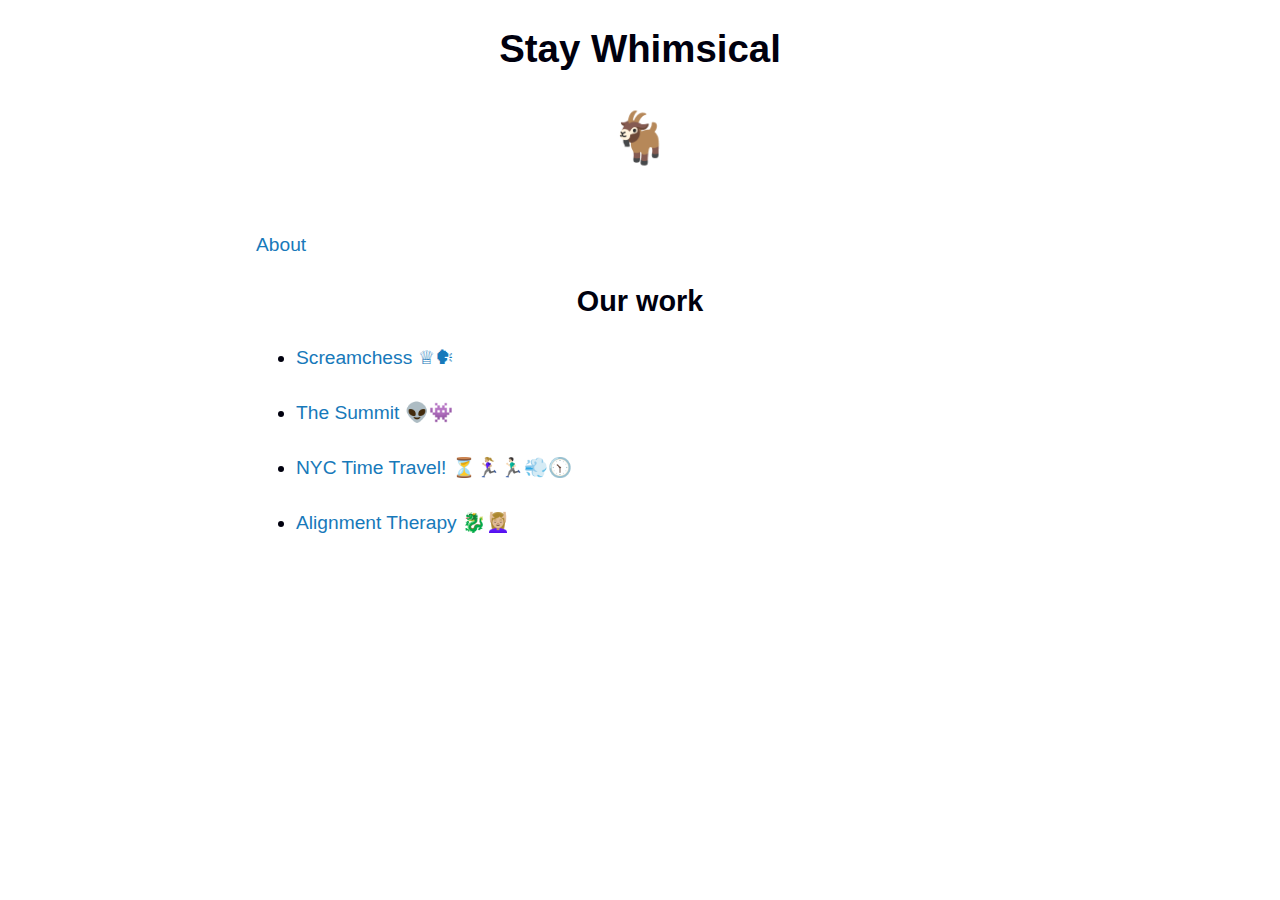
<file: index.html>
<!DOCTYPE html>
<html lang="en" prefix="og: http://ogp.me/ns#">
  <head>

    <!-- Global site tag (gtag.js) - Google Analytics -->
    <!-- <script async src="https://www.googletagmanager.com/gtag/js?id=UA-111495904-1"></script>
    <script>window.dataLayer=window.dataLayer||[];function gtag(){dataLayer.push(arguments);}gtag('js', new Date());gtag('config', 'UA-111495904-1');</script>
     -->
    <meta charset="utf-8">

    
    <title>Stay Whimsical!</title>
    <meta name="author" content="Stay Whimsical">
    <meta name="keywords" content="">
    
    <meta name="description" content="YOU ARE NOT WHIMSICAL ENOUGH. WHIMSY">
    <meta property="og:description" content="YOU ARE NOT WHIMSICAL ENOUGH. WHIMSY">

    <meta property="og:title" content="Stay Whimsical!">
    <meta property="og:image" content="https://morepablo.com/pabloface.png">
    
    <meta property="og:url" content="https://stay-whimsical.com">
    <link rel="canonical" href="https://stay-whimsical.com">
    
    <meta property="og:type" content="website">
    <link ref="alternate" type="application/rss+xml" href="/feeds/all.atom.xml" title="RSS Feed">


    <meta name="viewport" content="width=device-width, initial-scale=1.0">
    <meta name="twitter:card" content="summary">

    <!--
    <meta name="twitter:creator" content="@SrPablo">

    <link rel="icon"      href="/favicon.ico?v=2">
    -->
    <link rel="stylesheet" type="text/css" href="/css/stay-whimsical.css">
  </head>
  <body>
    <div class="content">
      
    <div id="header">
      <h1>Stay Whimsical</h1>
      <p style="font-size: 50px; text-align: center">🐐</p>
    </div>
    <div id="works">
      <p><a href="/about.html">About</a></p>
      <h2>Our work</h2>
      <ul>
        <li><a href="/screamchess.html">Screamchess ♕🗣</a></li>
        <li><a href="/the-summit.html">The Summit 👽👾</a></li>
        <li><a href="/time-travel.html">NYC Time Travel! ⏳🏃🏼‍♀️🏃🏻‍♂️💨🕥</a></li>
        <li><a href="/alignment-therapy.html">Alignment Therapy 🐉💆🏼‍♀️</a></li>
      </ul>
    </div>

    </div>
  </body>
</html>
</file>
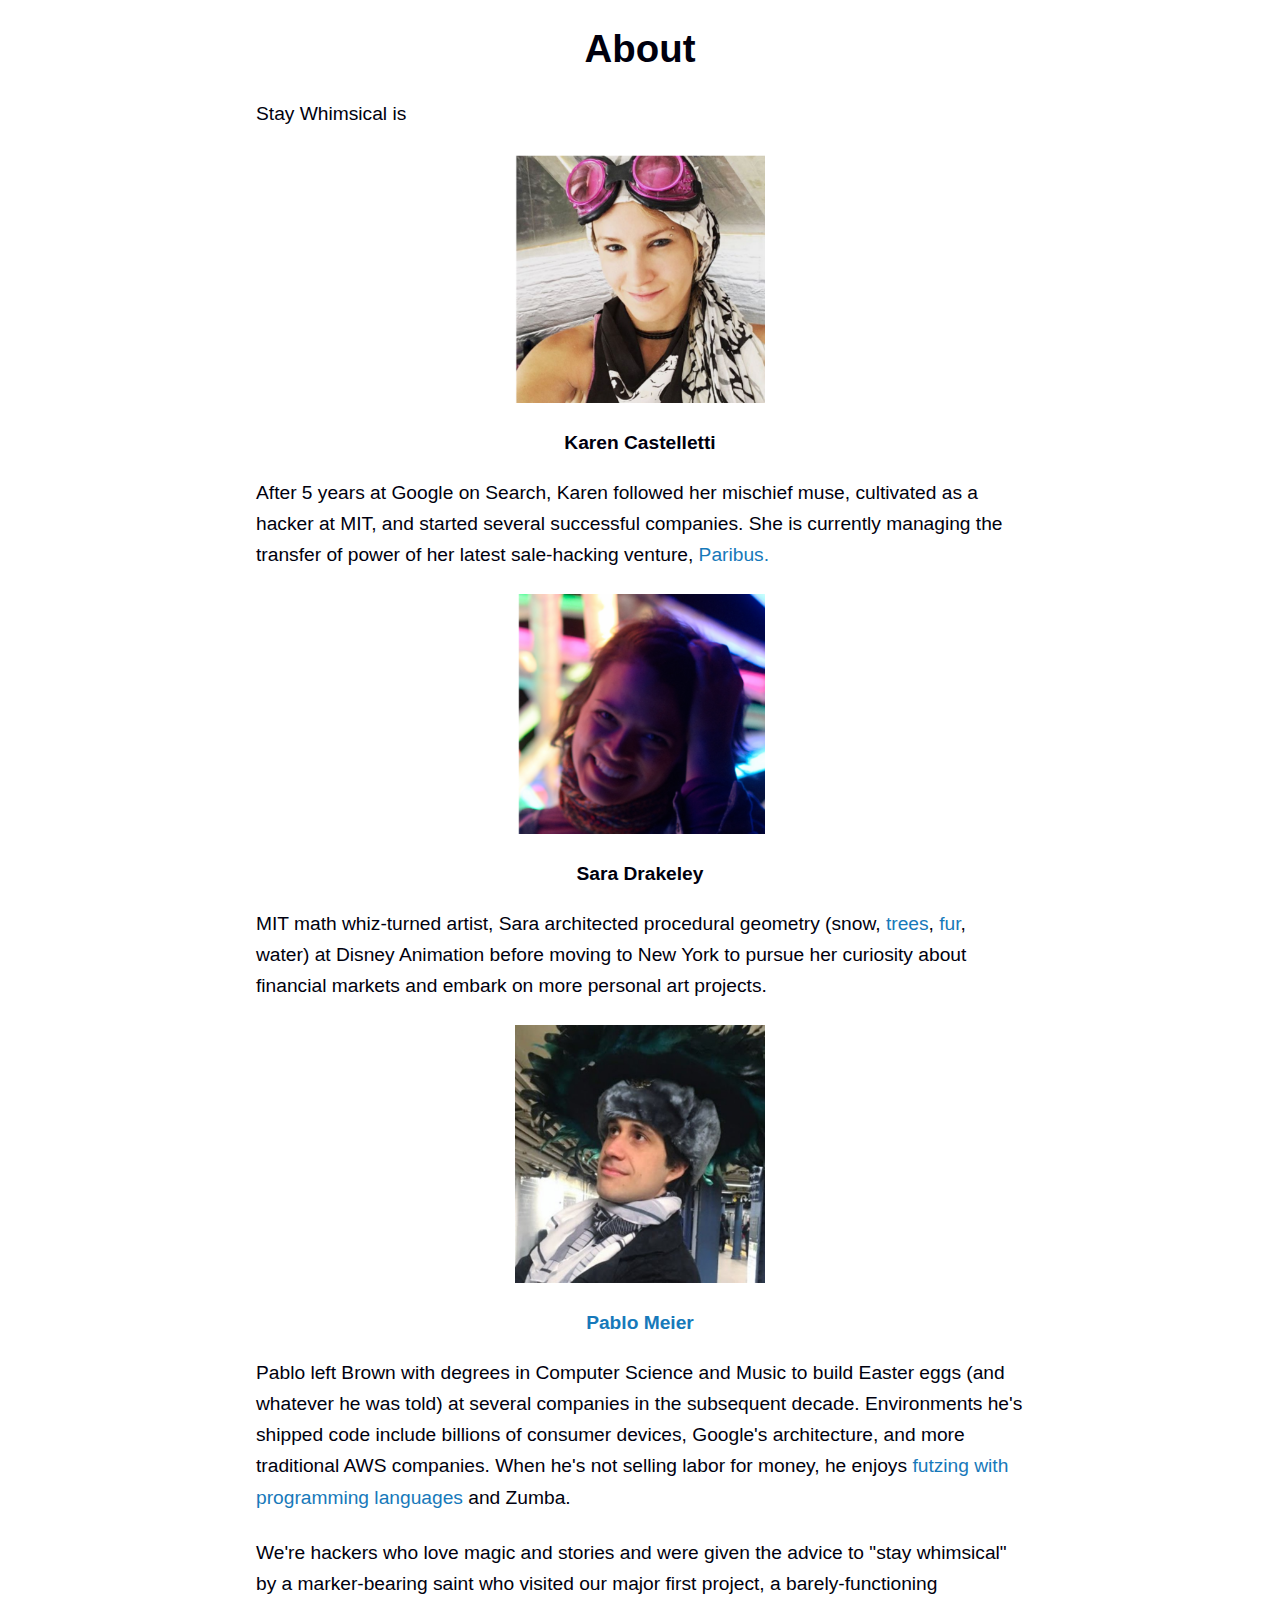
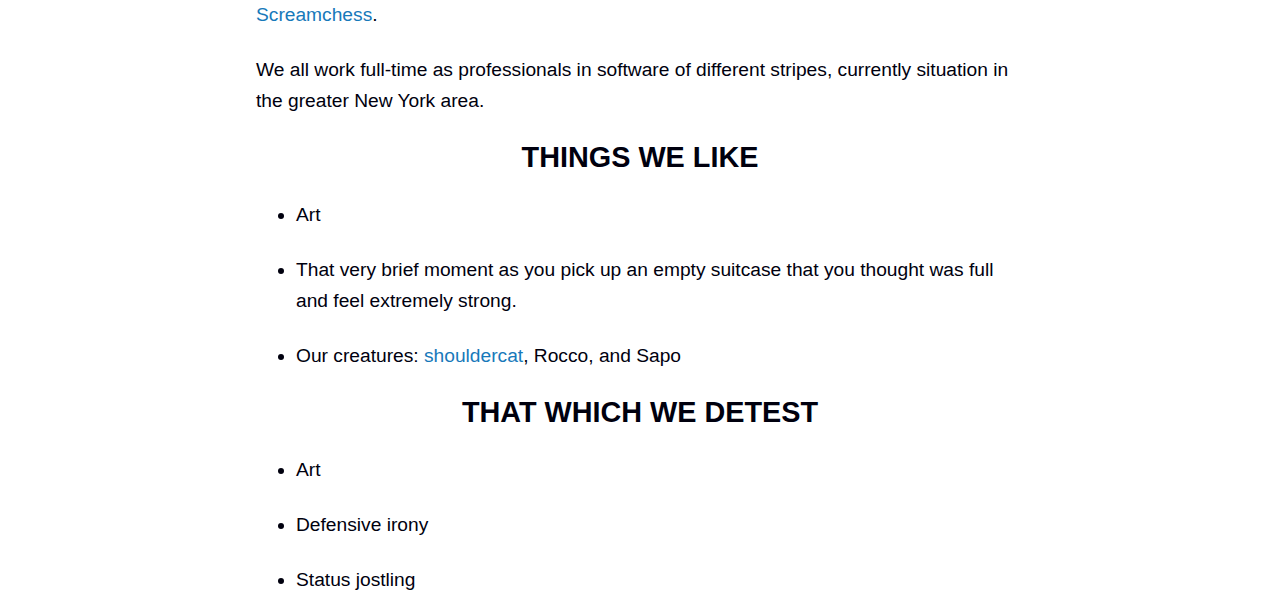
<file: about.html>
<!DOCTYPE html>
<html lang="en" prefix="og: http://ogp.me/ns#">
  <head>

    <!-- Global site tag (gtag.js) - Google Analytics -->
    <!-- <script async src="https://www.googletagmanager.com/gtag/js?id=UA-111495904-1"></script>
    <script>window.dataLayer=window.dataLayer||[];function gtag(){dataLayer.push(arguments);}gtag('js', new Date());gtag('config', 'UA-111495904-1');</script>
     -->
    <meta charset="utf-8">

    
    <title>About</title>
    <meta name="author" content="Stay Whimsical">
    <meta name="keywords" content="">
    
    <meta name="description" content="Stay Whimsical is">
    <meta property="og:description" content="Stay Whimsical is">

    <meta property="og:title" content="About">
    <meta property="og:image" content="https://morepablo.com/pabloface.png">
    
    <meta property="og:url" content="https://stay-whimsical.com/pages/about.md">
    <link rel="canonical" href="https://stay-whimsical.com/pages/about.md">
    
    <meta property="og:type" content="article">
    <link ref="alternate" type="application/rss+xml" href="/feeds/all.atom.xml" title="RSS Feed">


    <meta name="viewport" content="width=device-width, initial-scale=1.0">
    <meta name="twitter:card" content="summary">

    <!--
    <meta name="twitter:creator" content="@SrPablo">

    <link rel="icon"      href="/favicon.ico?v=2">
    -->
    <link rel="stylesheet" type="text/css" href="/css/stay-whimsical.css">
  </head>
  <body>
    <div class="content">
      
  <h1 id="About">About</h1>

<p>Stay Whimsical is</p>
<div class='profile-card'>
<img style='margin: 15px auto;' alt='Photo of Karen Castelletti.' src='/img/2018/3/karen_headshot.png' />
<p class='card-name'>Karen Castelletti</p>

After 5 years at Google on Search, Karen followed her mischief muse, cultivated
as a hacker at MIT, and started several successful companies. She is currently
managing the transfer of power of her latest sale-hacking venture,
<a href='https://paribus.co/'>Paribus.</a>
</div>

<div class='profile-card'>
<img style='margin: 15px auto;' alt='Photo of Sara Drakeley.' src='/img/2018/3/sara_headshot.png' />
<p class='card-name'>Sara Drakeley</p>

MIT math whiz-turned artist, Sara architected procedural geometry
(snow, <a href='https://dl.acm.org/citation.cfm?id=2927469'>trees</a>,
<a href='http://blog.siggraph.org/2017/02/the-making-of-zootopia.html/'>fur</a>,
 water) at Disney Animation before moving to New York to pursue her
curiosity about financial markets and embark on more personal art projects.
</div>

<div class='profile-card'>
<img style='margin: 15px auto;' alt='Photo of Pablo Meier.' src='/img/2018/3/pablo_headshots.jpg' />
<p class='card-name'><a href='https://morepablo.com'>Pablo Meier</a></p>

Pablo left Brown with degrees in Computer Science and Music to build
Easter eggs (and whatever he was told) at several companies in the subsequent
decade. Environments he's shipped code include billions of consumer devices,
Google's architecture, and more traditional AWS companies. When he's not selling
labor for money, he enjoys
<a href='https://github.com/pablo-meier/advent-of-code#advent-of-code'>futzing
with programming languages</a> and Zumba.
</div>

<p>We&#39;re hackers who love magic and stories and were given the advice to &quot;stay
whimsical&quot; by a marker-bearing saint who visited our major first project, a
barely-functioning <a href='/screamchess.html'>Screamchess</a>.</p>
<p>We all work full-time as professionals in software of different stripes,
currently situation in the greater New York area.</p>
<h2 id="THINGS-WE-LIKE">THINGS WE LIKE</h2>

<ul><li>Art</li><li>That very brief moment as you pick up an empty suitcase that you thought
 was full and feel extremely strong.</li><li>Our creatures: <a href='https://www.instagram.com/p/Bfo0BuCHdj9NcuroKpFAEj5CFucpN3tXTWBaiU0/'>shouldercat</a>, Rocco, and Sapo</li></ul>

<h2 id="THAT-WHICH-WE-DETEST">THAT WHICH WE DETEST</h2>

<ul><li>Art</li><li>Defensive irony</li><li>Status jostling</li></ul>



    </div>
  </body>
</html>
</file>
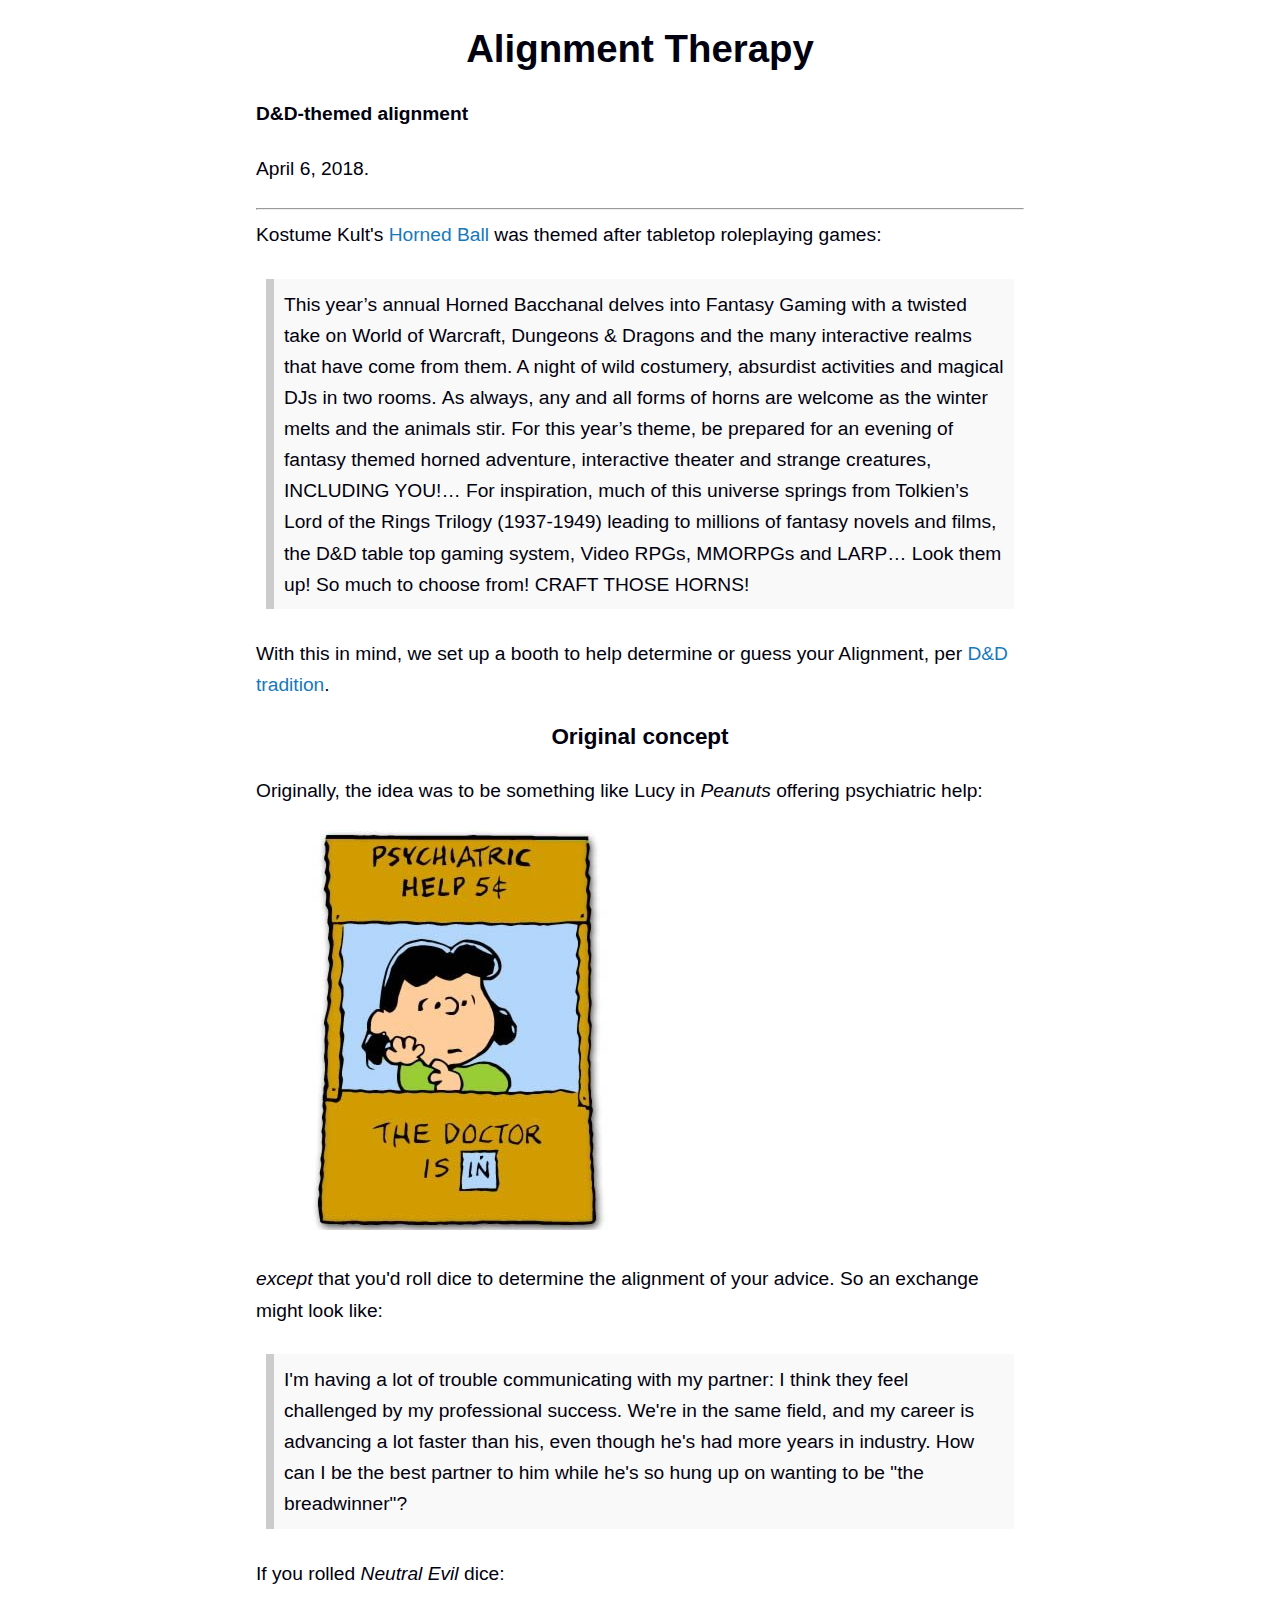
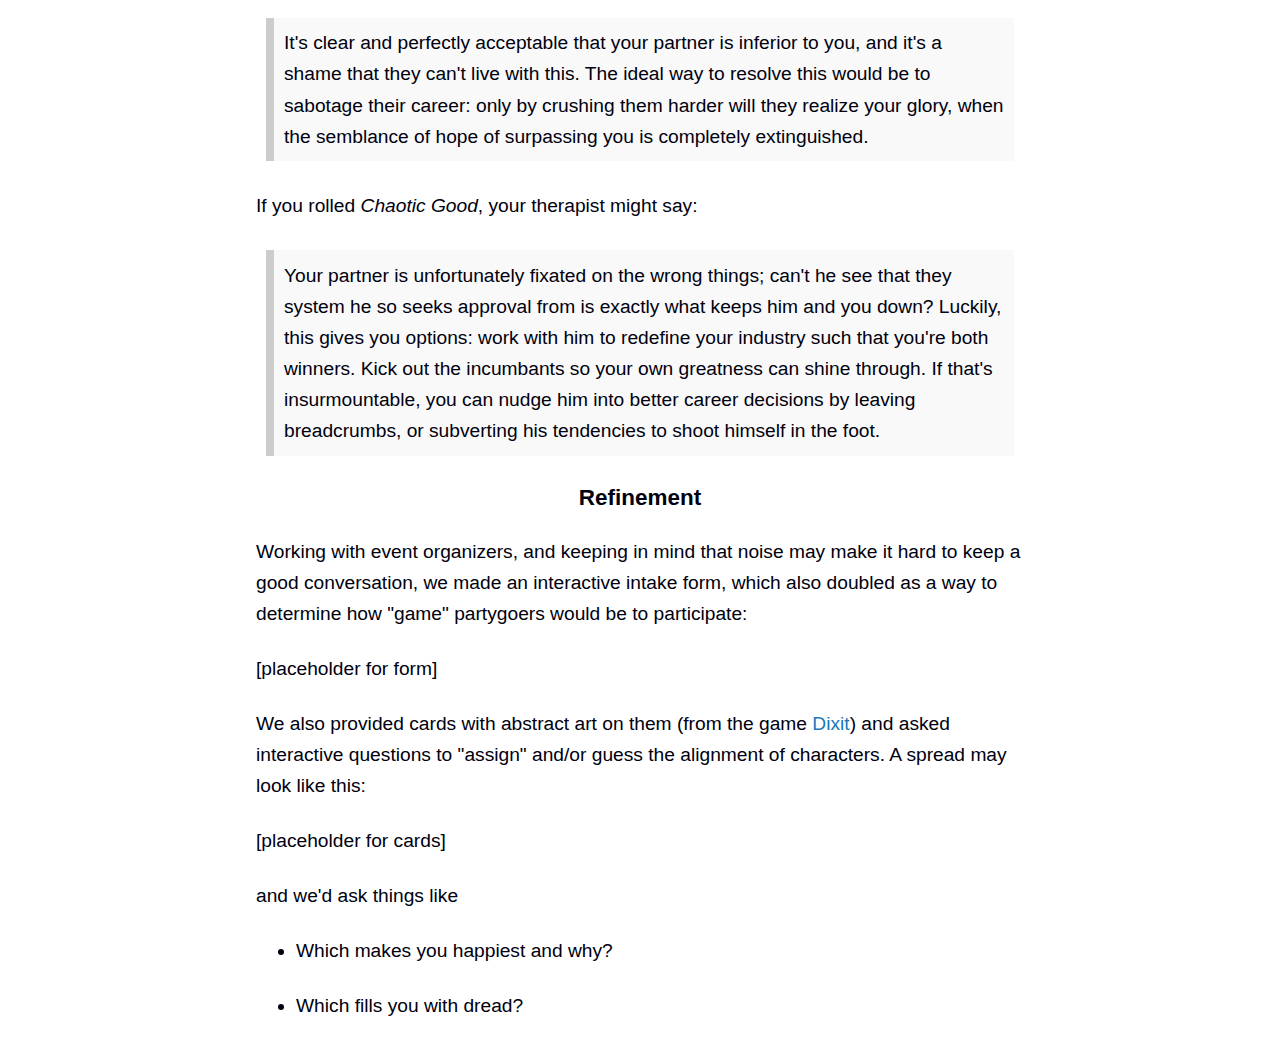
<file: alignment-therapy.html>
<!DOCTYPE html>
<html lang="en" prefix="og: http://ogp.me/ns#">
  <head>

    <!-- Global site tag (gtag.js) - Google Analytics -->
    <!-- <script async src="https://www.googletagmanager.com/gtag/js?id=UA-111495904-1"></script>
    <script>window.dataLayer=window.dataLayer||[];function gtag(){dataLayer.push(arguments);}gtag('js', new Date());gtag('config', 'UA-111495904-1');</script>
     -->
    <meta charset="utf-8">

    
    <title>Alignment  Therapy</title>
    <meta name="author" content="Stay Whimsical">
    <meta name="keywords" content="">
    
    <meta name="description" content="D D-themed alignment">
    <meta property="og:description" content="D D-themed alignment">

    <meta property="og:title" content="Alignment  Therapy">
    <meta property="og:image" content="https://morepablo.com/pabloface.png">
    
    <meta property="og:url" content="https://stay-whimsical.com/pages/alignment-therapy.md">
    <link rel="canonical" href="https://stay-whimsical.com/pages/alignment-therapy.md">
    
    <meta property="og:type" content="article">
    <link ref="alternate" type="application/rss+xml" href="/feeds/all.atom.xml" title="RSS Feed">


    <meta name="viewport" content="width=device-width, initial-scale=1.0">
    <meta name="twitter:card" content="summary">

    <!--
    <meta name="twitter:creator" content="@SrPablo">

    <link rel="icon"      href="/favicon.ico?v=2">
    -->
    <link rel="stylesheet" type="text/css" href="/css/stay-whimsical.css">
  </head>
  <body>
    <div class="content">
      
  <h1 id="Alignment-Therapy">Alignment Therapy</h1>

<p><strong>D&amp;D-themed alignment</strong></p>
<p>April 6, 2018.</p>
<p><hr/>Kostume Kult&#39;s <a href='http://www.kostumekult.com/events/hb18/'>Horned Ball</a> was themed after tabletop roleplaying
games:</p>
<blockquote><p>This year’s annual Horned Bacchanal delves into Fantasy Gaming with a
twisted take on World of Warcraft, Dungeons &amp; Dragons and the many
interactive realms that have come from them. A night of wild
costumery, absurdist activities and magical DJs in two rooms.</p>
<p>As always, any and all forms of horns are welcome as the winter melts and the
animals stir. For this year’s theme, be prepared for an evening of fantasy
themed horned adventure, interactive theater and strange creatures, INCLUDING
YOU!…  For inspiration, much of this universe springs from Tolkien’s Lord of
the Rings Trilogy (1937-1949) leading to millions  of fantasy novels and
films, the D&amp;D table top gaming system, Video RPGs, MMORPGs and LARP… Look
them up!  So much to choose from!  CRAFT THOSE HORNS!</p>
</blockquote>

<p>With this in mind, we set up a booth to help determine or guess your Alignment,
per <a href='https://en.wikipedia.org/wiki/Alignment_(Dungeons_%26_Dragons)'>D&amp;D tradition</a>.</p>
<h3 id="Original-concept">Original concept</h3>

<p>Originally, the idea was to be something like Lucy in <em>Peanuts</em> offering
psychiatric help:</p>
<p><img alt='Lucy providing therapy' src='/img/alignment-therapy/lucy.jpg' /></p>
<p><em>except</em> that you&#39;d roll dice to determine the alignment of your advice. So an
exchange might look like:</p>
<blockquote><p>I&#39;m having a lot of trouble communicating with my partner: I think they feel
challenged by my professional success. We&#39;re in the same field, and my career
is advancing a lot faster than his, even though he&#39;s had more years in
industry. How can I be the best partner to him while he&#39;s so hung up on
wanting to be &quot;the breadwinner&quot;?</p>
</blockquote>

<p>If you rolled <em>Neutral Evil</em> dice:</p>
<blockquote><p>It&#39;s clear and perfectly acceptable that your partner is inferior to you, and
it&#39;s a shame that they can&#39;t live with this. The ideal way to resolve
this would be to sabotage their career: only by crushing them harder will they
realize your glory, when the semblance of hope of surpassing you is completely
extinguished.</p>
</blockquote>

<p>If you rolled <em>Chaotic Good</em>, your therapist might say:</p>
<blockquote><p>Your partner is unfortunately fixated on the wrong things; can&#39;t he see that
they system he so seeks approval from is exactly what keeps him and you down?
Luckily, this gives you options: work with him to redefine your industry such
that you&#39;re both winners. Kick out the incumbants so your own greatness can
shine through. If that&#39;s insurmountable, you can nudge him into better career
decisions by leaving breadcrumbs, or subverting his tendencies to shoot
himself in the foot.</p>
</blockquote>

<h3 id="Refinement">Refinement</h3>

<p>Working with event organizers, and keeping in mind that noise may make it hard
to keep a good conversation, we made an interactive intake form, which also
doubled as a way to determine how &quot;game&quot; partygoers would be to participate:</p>
<p>[placeholder for form]</p>
<p>We also provided cards with abstract art on them (from the game <a href='https://boardgamegeek.com/boardgame/39856/dixit'>Dixit</a>) and
asked interactive questions to &quot;assign&quot; and/or guess the alignment of
characters. A spread may look like this:</p>
<p>[placeholder for cards]</p>
<p>and we&#39;d ask things like</p>
<ul><li>Which makes you happiest and why?</li><li>Which fills you with dread?</li></ul>



    </div>
  </body>
</html>
</file>
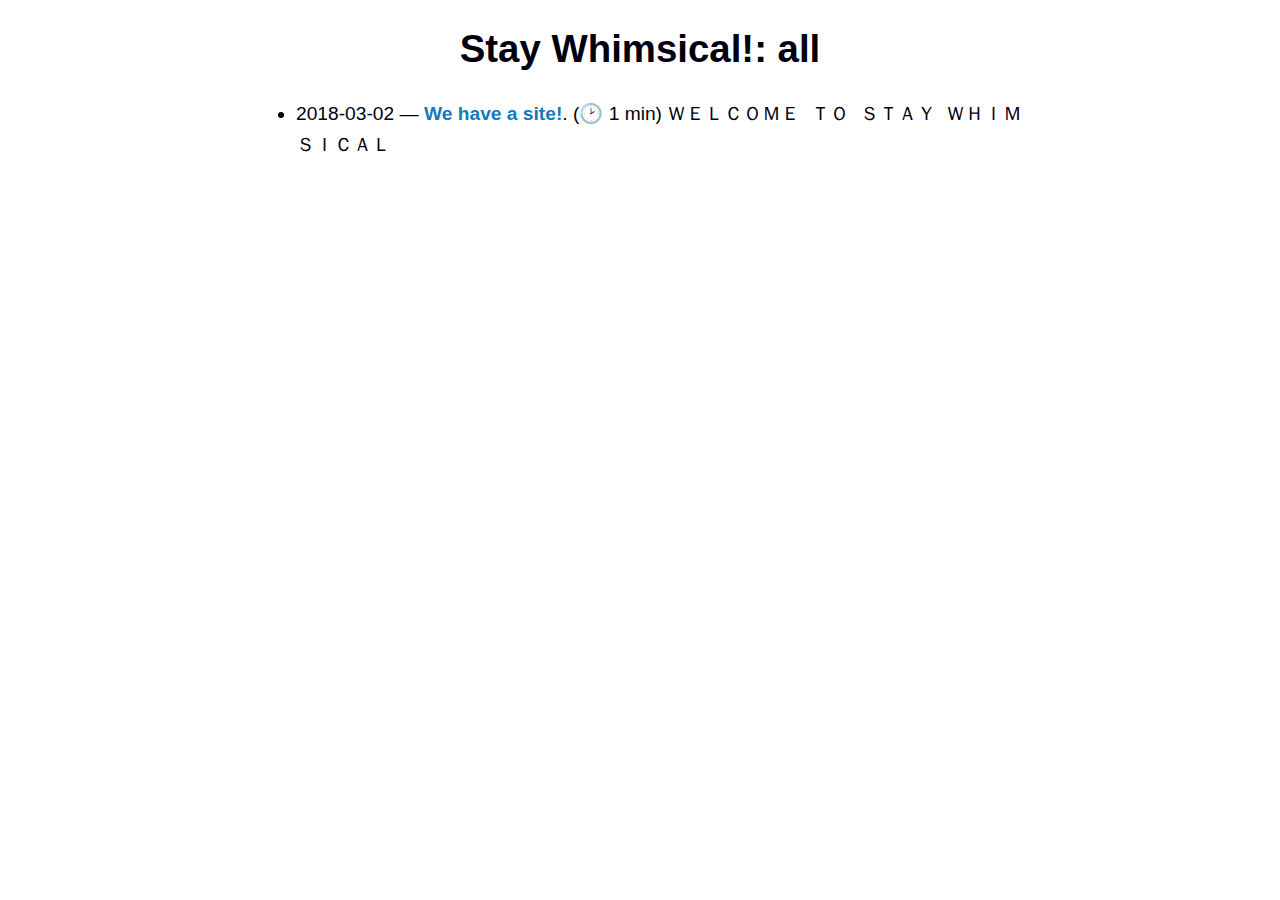
<file: archives.html>
<!DOCTYPE html>
<html lang="en" prefix="og: http://ogp.me/ns#">
  <head>

    <!-- Global site tag (gtag.js) - Google Analytics -->
    <!-- <script async src="https://www.googletagmanager.com/gtag/js?id=UA-111495904-1"></script>
    <script>window.dataLayer=window.dataLayer||[];function gtag(){dataLayer.push(arguments);}gtag('js', new Date());gtag('config', 'UA-111495904-1');</script>
     -->
    <meta charset="utf-8">

    
    <title>Stay Whimsical!: all</title>
    <meta name="author" content="Stay Whimsical">
    <meta name="keywords" content="">
    
    <meta name="description" content="Stay Whimsical!: all">
    <meta property="og:description" content="Posts from Stay Whimsical! tagged as: all">

    <meta property="og:title" content="Stay Whimsical!: all">
    <meta property="og:image" content="https://stay-whimsical.com/img/static/pabloface.png">
    
    <meta property="og:url" content="https://stay-whimsical.com/archives.html">
    <link rel="canonical" href="https://stay-whimsical.com/archives.html">
    <link ref="alternate" type="application/rss+xml" href="" title="RSS Feed">
    
    <meta property="og:type" content="website">


    <meta name="viewport" content="width=device-width, initial-scale=1.0">
    <meta name="twitter:card" content="summary">

    <!--
    <meta name="twitter:creator" content="@SrPablo">

    <link rel="icon"      href="/favicon.ico?v=2">
    -->
    <link rel="stylesheet" type="text/css" href="/css/stay-whimsical.css">
  </head>
  <body>
    <div class="content">
      
  <h1>Stay Whimsical!: all</h1>

  <ul>
  
  <li>2018-03-02 &mdash; <strong><a href="/2018/03/we-have-a-site.html">We have a site!</a></strong>. (🕑 1 min) ＷＥＬＣＯＭＥ  ＴＯ  ＳＴＡＹ  ＷＨＩＭＳＩＣＡＬ</li>
  
  </ul>

    </div>
  </body>
</html>
</file>
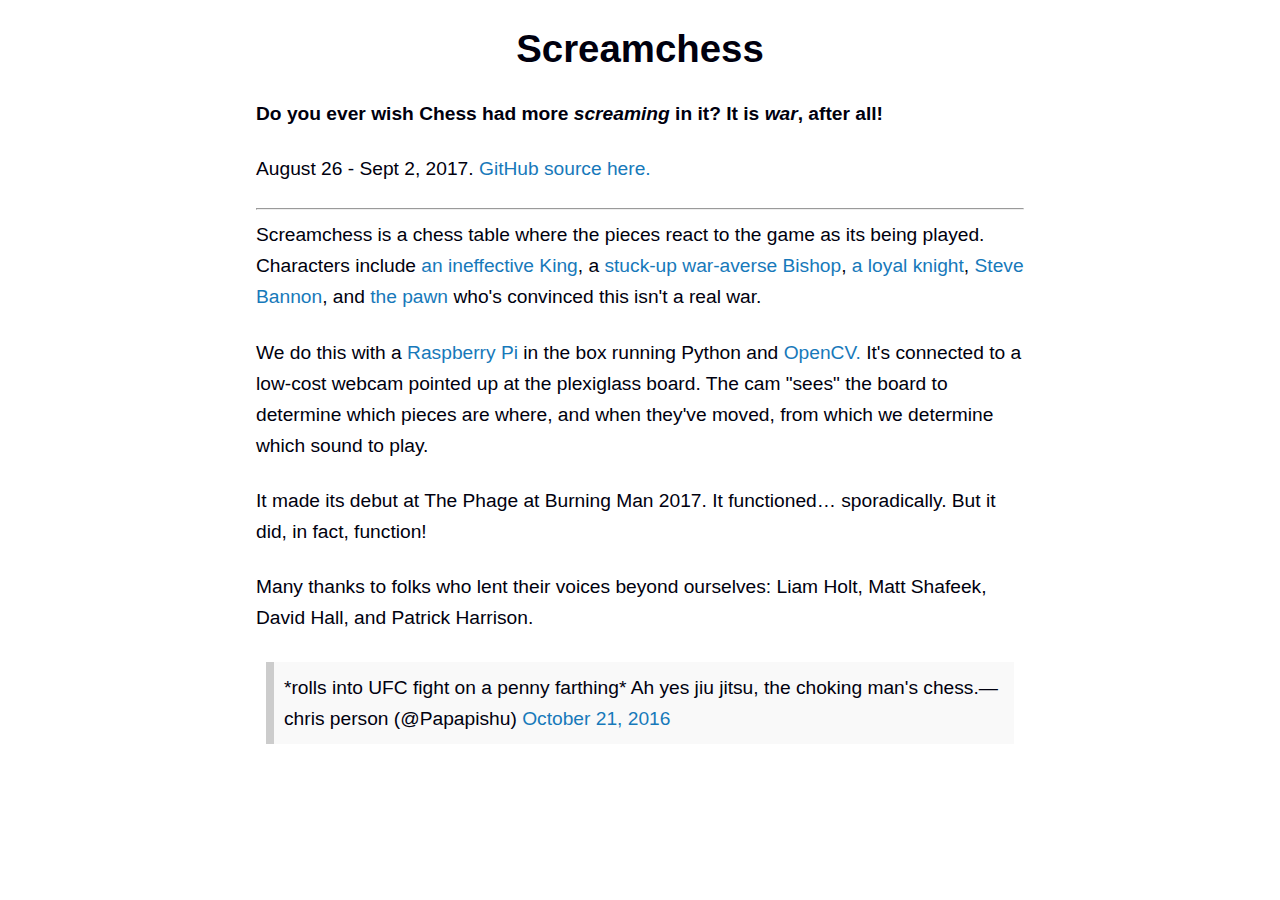
<file: screamchess.html>
<!DOCTYPE html>
<html lang="en" prefix="og: http://ogp.me/ns#">
  <head>

    <!-- Global site tag (gtag.js) - Google Analytics -->
    <!-- <script async src="https://www.googletagmanager.com/gtag/js?id=UA-111495904-1"></script>
    <script>window.dataLayer=window.dataLayer||[];function gtag(){dataLayer.push(arguments);}gtag('js', new Date());gtag('config', 'UA-111495904-1');</script>
     -->
    <meta charset="utf-8">

    
    <title>Screamchess</title>
    <meta name="author" content="Stay Whimsical">
    <meta name="keywords" content="">
    
    <meta name="description" content="Do you ever wish Chess had more screaming in it? It is war , after all!">
    <meta property="og:description" content="Do you ever wish Chess had more screaming in it? It is war , after all!">

    <meta property="og:title" content="Screamchess">
    <meta property="og:image" content="https://morepablo.com/pabloface.png">
    
    <meta property="og:url" content="https://stay-whimsical.com/pages/screamchess.md">
    <link rel="canonical" href="https://stay-whimsical.com/pages/screamchess.md">
    
    <meta property="og:type" content="article">
    <link ref="alternate" type="application/rss+xml" href="/feeds/all.atom.xml" title="RSS Feed">


    <meta name="viewport" content="width=device-width, initial-scale=1.0">
    <meta name="twitter:card" content="summary">

    <!--
    <meta name="twitter:creator" content="@SrPablo">

    <link rel="icon"      href="/favicon.ico?v=2">
    -->
    <link rel="stylesheet" type="text/css" href="/css/stay-whimsical.css">
  </head>
  <body>
    <div class="content">
      
  <h1 id="Screamchess">Screamchess</h1>

<p><strong>Do you ever wish Chess had more <em>screaming</em> in it? It is <em>war</em>, after all!</strong></p>
<p>August 26 - Sept 2, 2017. <a href='https://github.com/stay-whimsical/screamchess'>GitHub source here.</a></p>
<p><hr/>Screamchess is a chess table where the pieces react to the game as its being
played. Characters include <a href='/files/screamchess/king_kill.mp3'>an ineffective King</a>, a <a href='/files/screamchess/bishop_move.mp3'>stuck-up war-averse
Bishop</a>, <a href='/files/screamchess/knight_kill.mp3'>a loyal knight</a>, <a href='/files/screamchess/pawn_move.mp3'>Steve Bannon</a>, and <a href='/files/screamchess/other_pawn_move.mp3'>the pawn</a> who&#39;s
convinced this isn&#39;t a real war.</p>
<p>We do this with a <a href='https://www.raspberrypi.org/'>Raspberry Pi</a> in the box running Python and <a href='https://opencv.org/'>OpenCV.</a>
It&#39;s connected to a low-cost webcam pointed up at the plexiglass board. The cam
&quot;sees&quot; the board to determine which pieces are where, and when they&#39;ve moved,
from which we determine which sound to play.</p>
<p>It made its debut at The Phage at Burning Man 2017. It functioned… sporadically.
But it did, in fact, function!</p>
<p>Many thanks to folks who lent their voices beyond ourselves: Liam Holt, Matt
Shafeek, David Hall, and Patrick Harrison.</p>
<blockquote data-lang='en' class='twitter-tweet'><p dir='ltr' lang='en'>*rolls
into UFC fight on a penny farthing* Ah yes jiu jitsu, the choking man&#39;s
chess.</p>&mdash; chris person (@Papapishu) <a href='https://twitter.com/Papapishu/status/789612800968564736?ref_src=twsrc%5Etfw'>October
21, 2016</a>
</blockquote>
<script charset='utf-8' src='https://platform.twitter.com/widgets.js' async=''></script>



    </div>
  </body>
</html>
</file>
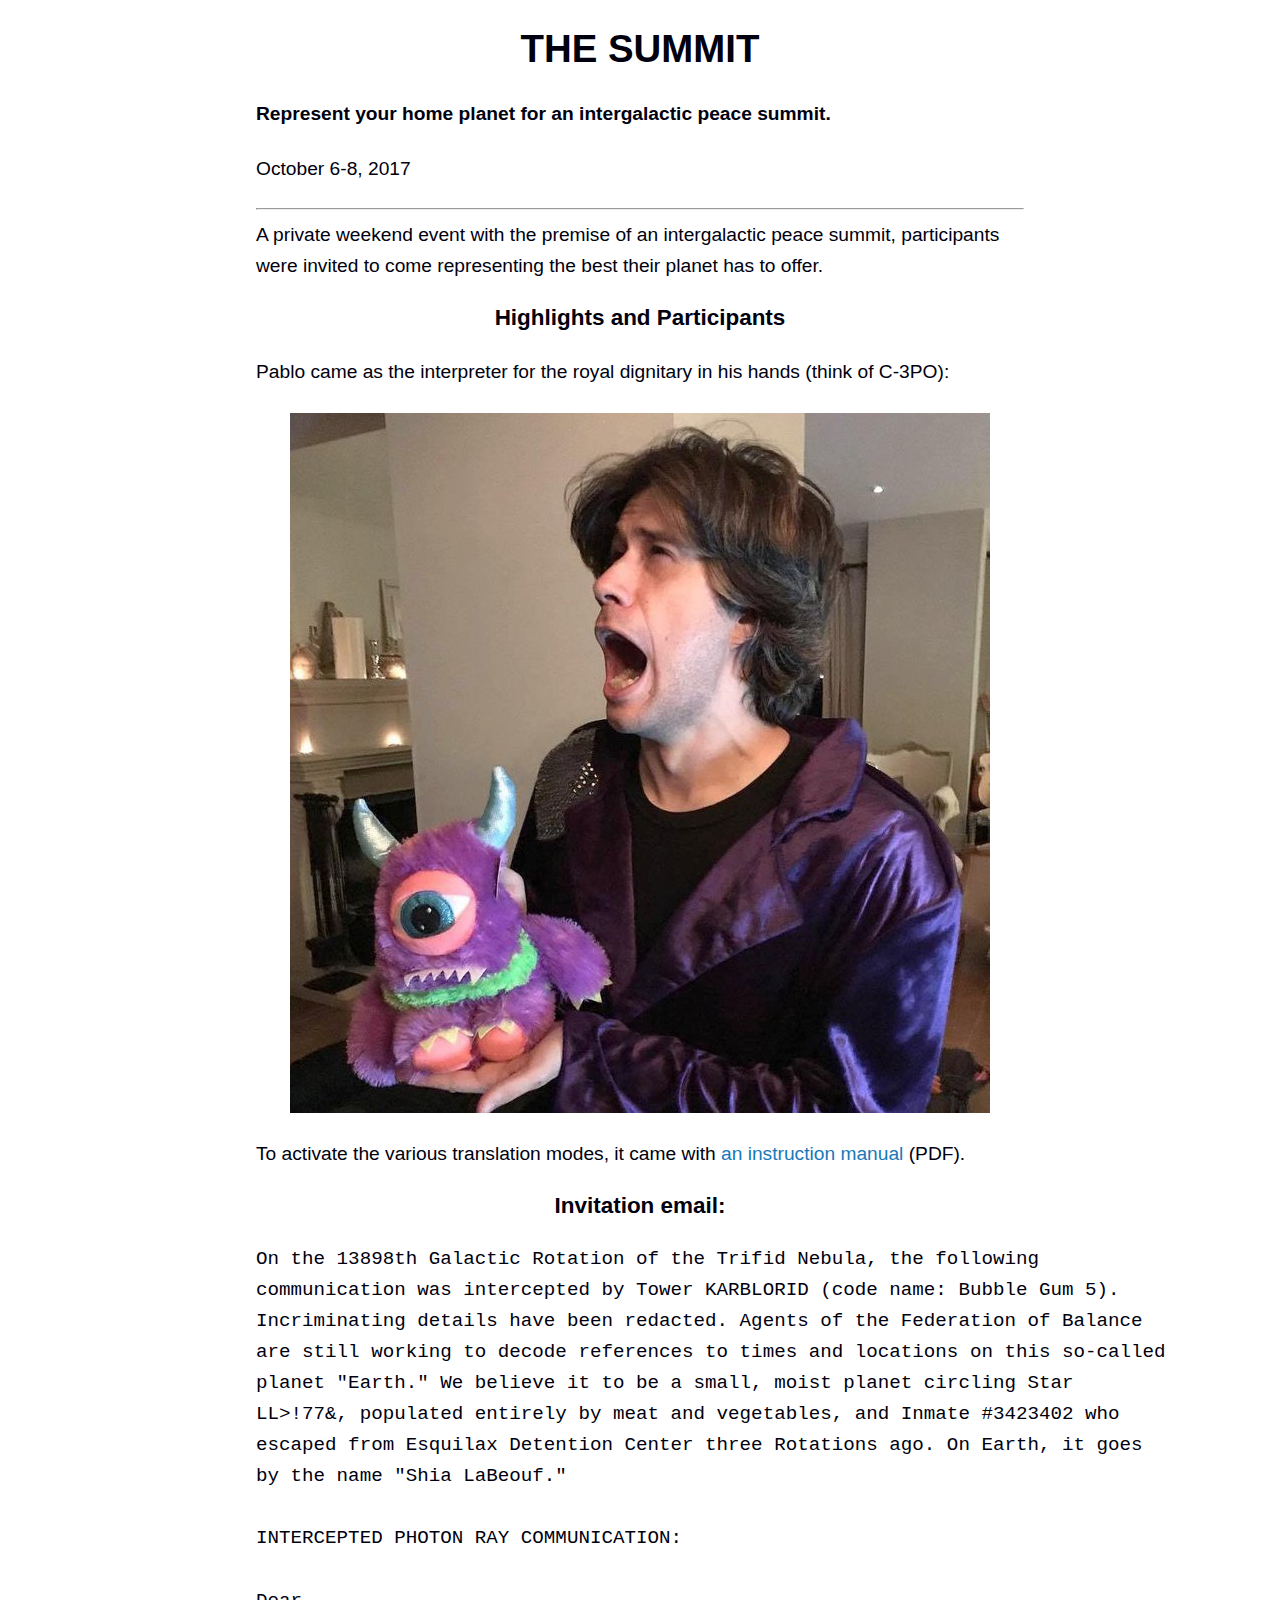
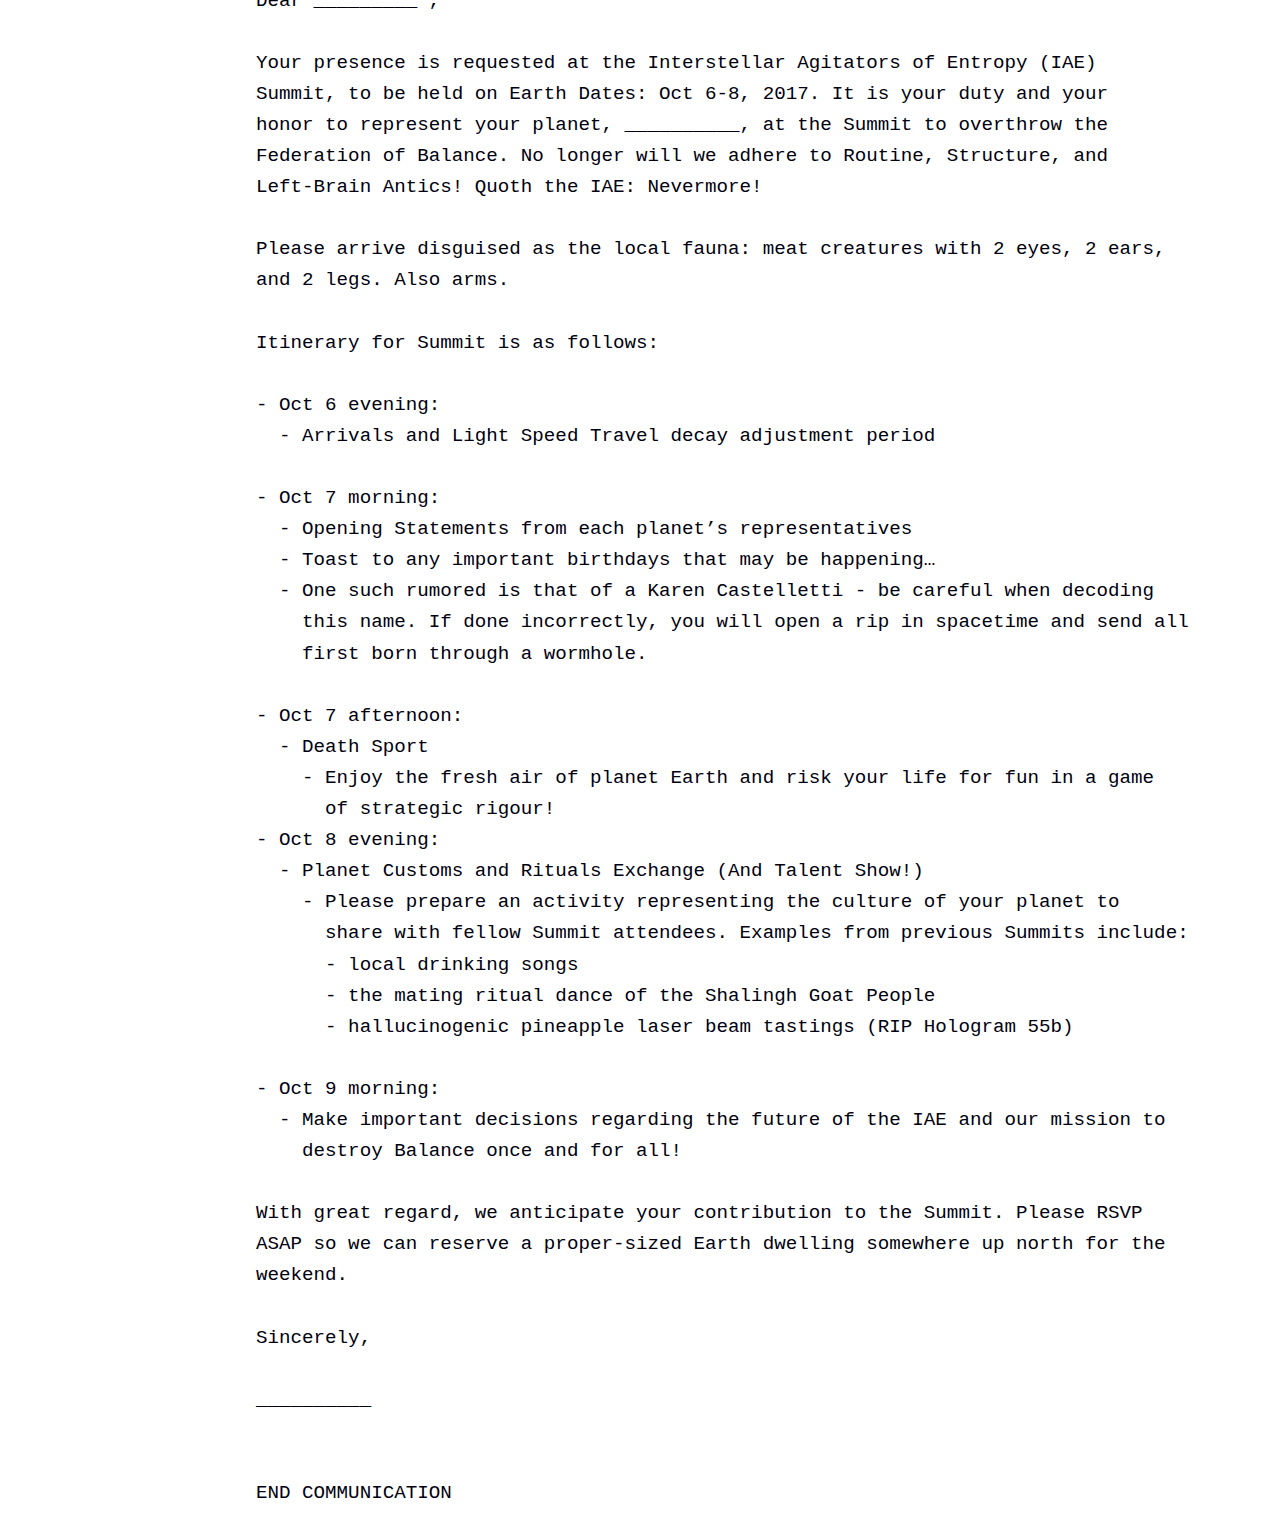
<file: the-summit.html>
<!DOCTYPE html>
<html lang="en" prefix="og: http://ogp.me/ns#">
  <head>

    <!-- Global site tag (gtag.js) - Google Analytics -->
    <!-- <script async src="https://www.googletagmanager.com/gtag/js?id=UA-111495904-1"></script>
    <script>window.dataLayer=window.dataLayer||[];function gtag(){dataLayer.push(arguments);}gtag('js', new Date());gtag('config', 'UA-111495904-1');</script>
     -->
    <meta charset="utf-8">

    
    <title>THE  SUMMIT</title>
    <meta name="author" content="Stay Whimsical">
    <meta name="keywords" content="">
    
    <meta name="description" content="Represent your home planet for an intergalactic peace summit.">
    <meta property="og:description" content="Represent your home planet for an intergalactic peace summit.">

    <meta property="og:title" content="THE  SUMMIT">
    <meta property="og:image" content="https://morepablo.com/pabloface.png">
    
    <meta property="og:url" content="https://stay-whimsical.com/pages/the-summit.md">
    <link rel="canonical" href="https://stay-whimsical.com/pages/the-summit.md">
    
    <meta property="og:type" content="article">
    <link ref="alternate" type="application/rss+xml" href="/feeds/all.atom.xml" title="RSS Feed">


    <meta name="viewport" content="width=device-width, initial-scale=1.0">
    <meta name="twitter:card" content="summary">

    <!--
    <meta name="twitter:creator" content="@SrPablo">

    <link rel="icon"      href="/favicon.ico?v=2">
    -->
    <link rel="stylesheet" type="text/css" href="/css/stay-whimsical.css">
  </head>
  <body>
    <div class="content">
      
  <h1 id="THE-SUMMIT">THE SUMMIT</h1>

<p><strong>Represent your home planet for an intergalactic peace summit.</strong></p>
<p>October 6-8, 2017</p>
<p><hr/>A private weekend event with the premise of an intergalactic peace
summit, participants were invited to come representing the best their planet has
to offer.</p>
<h3 id="Highlights-and-Participants">Highlights and Participants</h3>

<p>Pablo came as the interpreter for the royal dignitary in his hands (think of
C-3PO):</p>
<div style='margin: 25px auto' class='caption-img-block'>
<a target='blank' href='/img/the-summit/pablo_alien_emissary.jpg'>
<img style='margin: 15px auto;' alt='A royal, held by their interpreter. Click for full size.' src='/img/the-summit/pablo_alien_emissary_THUMB.jpg' />
</a>
</div>

<p>To activate the various translation modes, it came with <a href='/files/the-summit/protocol_bot_instruction_manual.pdf'>an instruction
manual</a> (PDF).</p>
<h3 id="Invitation-email">Invitation email:</h3>

<pre><code>On the 13898th Galactic Rotation of the Trifid Nebula, the following
communication was intercepted by Tower KARBLORID (code name: Bubble Gum 5).
Incriminating details have been redacted. Agents of the Federation of Balance
are still working to decode references to times and locations on this so-called
planet &quot;Earth.&quot; We believe it to be a small, moist planet circling Star
LL&gt;!77&amp;, populated entirely by meat and vegetables, and Inmate #3423402 who
escaped from Esquilax Detention Center three Rotations ago. On Earth, it goes
by the name &quot;Shia LaBeouf.&quot;

INTERCEPTED PHOTON RAY COMMUNICATION:

Dear _________ ,

Your presence is requested at the Interstellar Agitators of Entropy (IAE)
Summit, to be held on Earth Dates: Oct 6-8, 2017. It is your duty and your
honor to represent your planet, __________, at the Summit to overthrow the
Federation of Balance. No longer will we adhere to Routine, Structure, and
Left-Brain Antics! Quoth the IAE: Nevermore!

Please arrive disguised as the local fauna: meat creatures with 2 eyes, 2 ears,
and 2 legs. Also arms. 

Itinerary for Summit is as follows:

- Oct 6 evening:
  - Arrivals and Light Speed Travel decay adjustment period

- Oct 7 morning:
  - Opening Statements from each planet’s representatives
  - Toast to any important birthdays that may be happening…
  - One such rumored is that of a Karen Castelletti - be careful when decoding
    this name. If done incorrectly, you will open a rip in spacetime and send all
    first born through a wormhole.

- Oct 7 afternoon:
  - Death Sport
    - Enjoy the fresh air of planet Earth and risk your life for fun in a game
      of strategic rigour!
- Oct 8 evening:
  - Planet Customs and Rituals Exchange (And Talent Show!)
    - Please prepare an activity representing the culture of your planet to
      share with fellow Summit attendees. Examples from previous Summits include: 
      - local drinking songs
      - the mating ritual dance of the Shalingh Goat People
      - hallucinogenic pineapple laser beam tastings (RIP Hologram 55b)

- Oct 9 morning:
  - Make important decisions regarding the future of the IAE and our mission to
    destroy Balance once and for all!

With great regard, we anticipate your contribution to the Summit. Please RSVP
ASAP so we can reserve a proper-sized Earth dwelling somewhere up north for the
weekend.

Sincerely,

__________


END COMMUNICATION</code></pre>



    </div>
  </body>
</html>
</file>
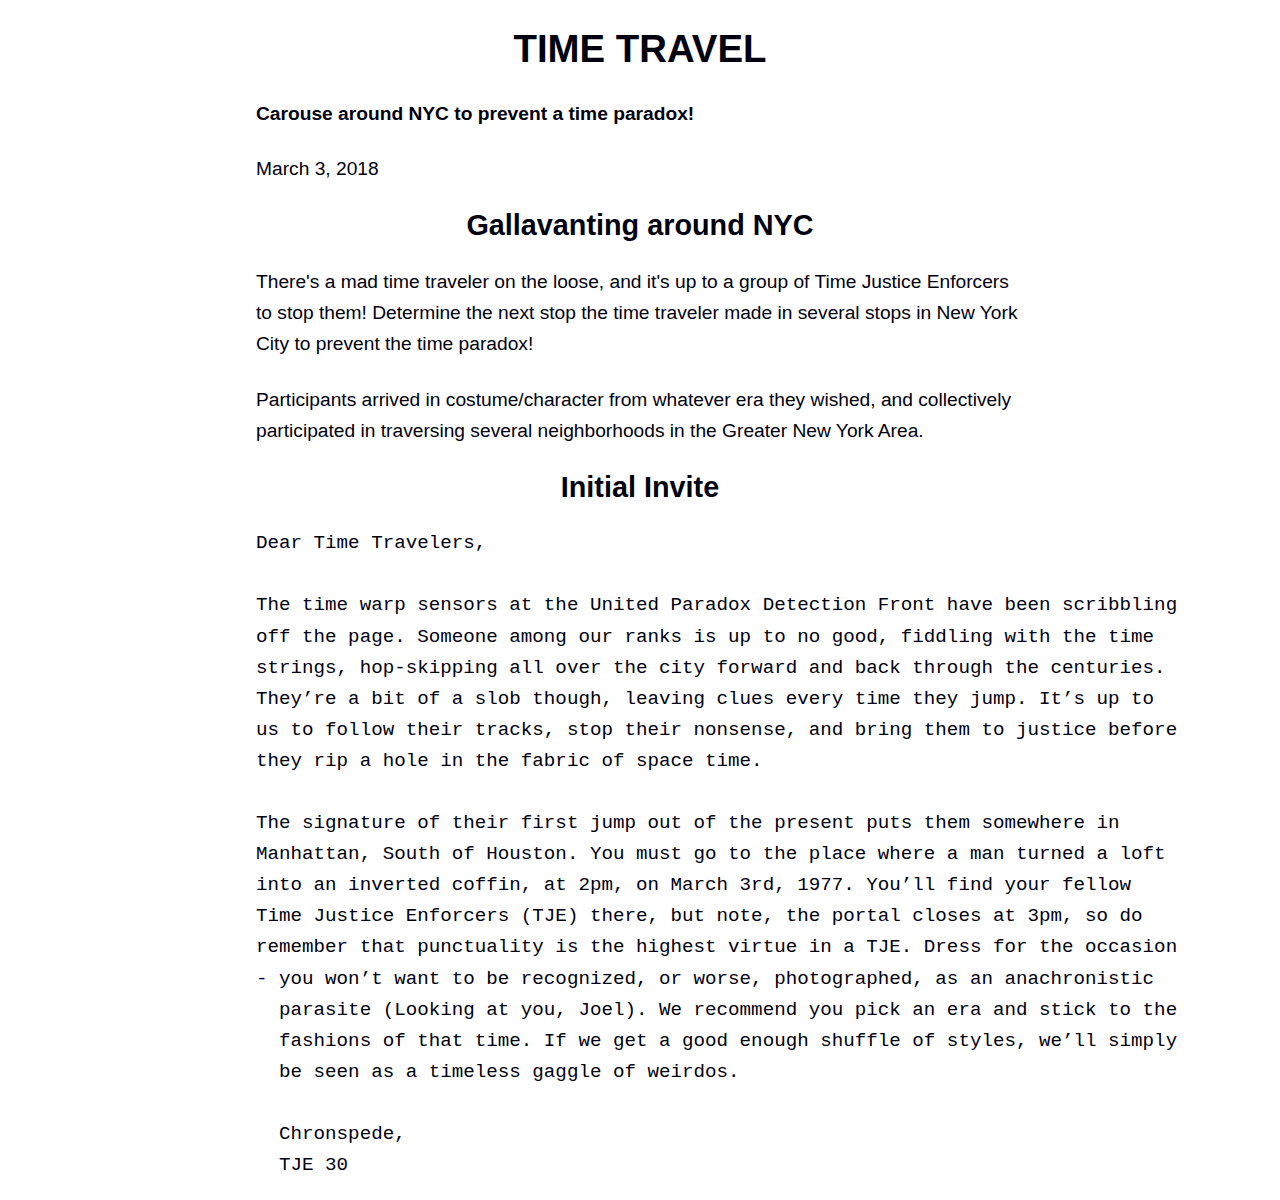
<file: time-travel.html>
<!DOCTYPE html>
<html lang="en" prefix="og: http://ogp.me/ns#">
  <head>

    <!-- Global site tag (gtag.js) - Google Analytics -->
    <!-- <script async src="https://www.googletagmanager.com/gtag/js?id=UA-111495904-1"></script>
    <script>window.dataLayer=window.dataLayer||[];function gtag(){dataLayer.push(arguments);}gtag('js', new Date());gtag('config', 'UA-111495904-1');</script>
     -->
    <meta charset="utf-8">

    
    <title>TIME  TRAVEL</title>
    <meta name="author" content="Stay Whimsical">
    <meta name="keywords" content="">
    
    <meta name="description" content="Carouse around NYC to prevent a time paradox!">
    <meta property="og:description" content="Carouse around NYC to prevent a time paradox!">

    <meta property="og:title" content="TIME  TRAVEL">
    <meta property="og:image" content="https://morepablo.com/pabloface.png">
    
    <meta property="og:url" content="https://stay-whimsical.com/pages/time-travel.md">
    <link rel="canonical" href="https://stay-whimsical.com/pages/time-travel.md">
    
    <meta property="og:type" content="article">
    <link ref="alternate" type="application/rss+xml" href="/feeds/all.atom.xml" title="RSS Feed">


    <meta name="viewport" content="width=device-width, initial-scale=1.0">
    <meta name="twitter:card" content="summary">

    <!--
    <meta name="twitter:creator" content="@SrPablo">

    <link rel="icon"      href="/favicon.ico?v=2">
    -->
    <link rel="stylesheet" type="text/css" href="/css/stay-whimsical.css">
  </head>
  <body>
    <div class="content">
      
  <h1 id="TIME-TRAVEL">TIME TRAVEL</h1>

<p><strong>Carouse around NYC to prevent a time paradox!</strong></p>
<p>March 3, 2018</p>
<h2 id="Gallavanting-around-NYC">Gallavanting around NYC</h2>

<p>There&#39;s a mad time traveler on the loose, and it&#39;s up to a group of Time Justice
Enforcers to stop them! Determine the next stop the time traveler made in
several stops in New York City to prevent the time paradox!</p>
<p>Participants arrived in costume/character from whatever era they wished, and
collectively participated in traversing several neighborhoods in the Greater New
York Area.</p>
<h2 id="Initial-Invite">Initial Invite</h2>

<pre><code>Dear Time Travelers,

The time warp sensors at the United Paradox Detection Front have been scribbling
off the page. Someone among our ranks is up to no good, fiddling with the time
strings, hop-skipping all over the city forward and back through the centuries.
They’re a bit of a slob though, leaving clues every time they jump. It’s up to
us to follow their tracks, stop their nonsense, and bring them to justice before
they rip a hole in the fabric of space time.

The signature of their first jump out of the present puts them somewhere in
Manhattan, South of Houston. You must go to the place where a man turned a loft
into an inverted coffin, at 2pm, on March 3rd, 1977. You’ll find your fellow
Time Justice Enforcers (TJE) there, but note, the portal closes at 3pm, so do
remember that punctuality is the highest virtue in a TJE. Dress for the occasion
- you won’t want to be recognized, or worse, photographed, as an anachronistic
  parasite (Looking at you, Joel). We recommend you pick an era and stick to the
  fashions of that time. If we get a good enough shuffle of styles, we’ll simply
  be seen as a timeless gaggle of weirdos.

  Chronspede,
  TJE 30</code></pre>

    </div>
  </body>
</html>
</file>
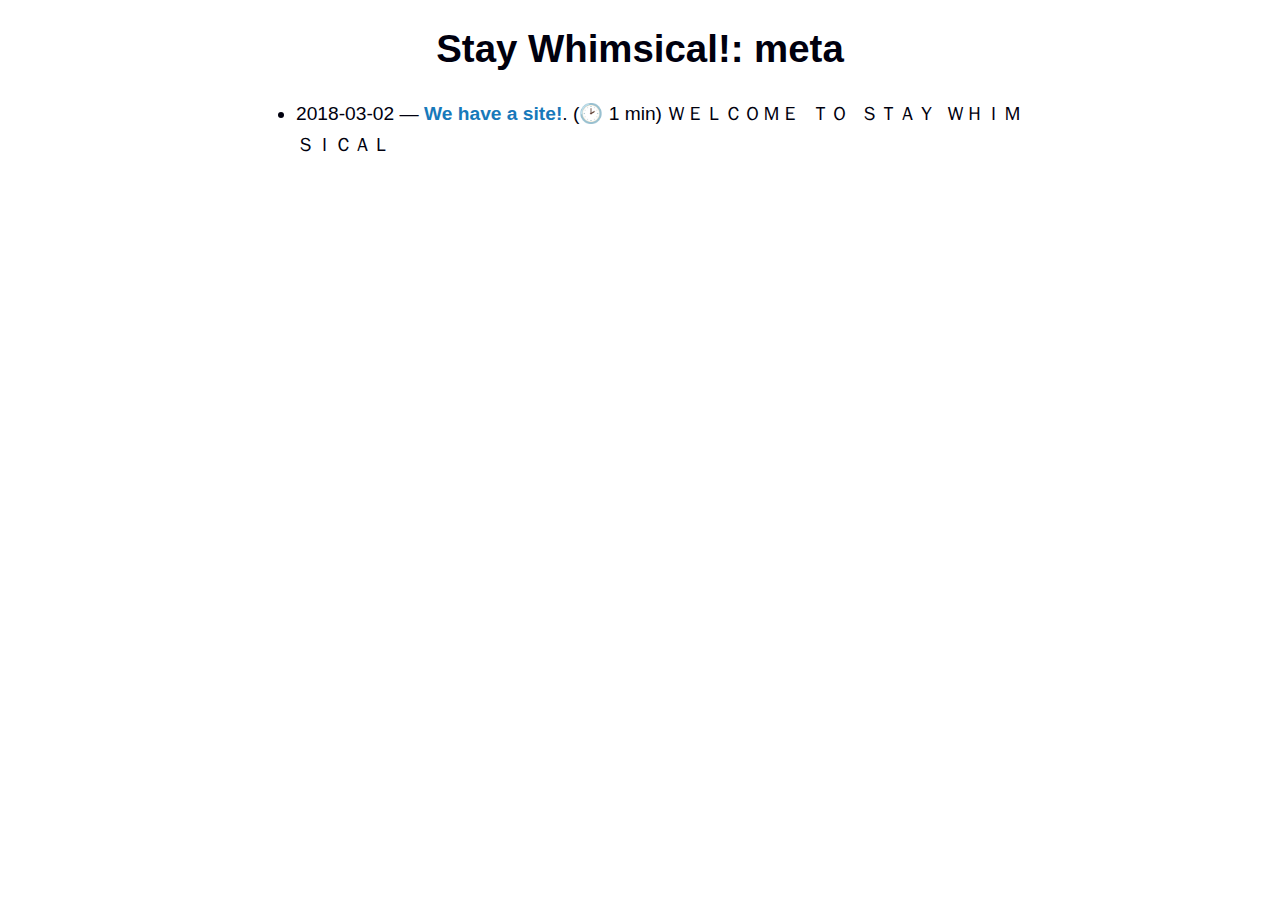
<file: tags/meta.html>
<!DOCTYPE html>
<html lang="en" prefix="og: http://ogp.me/ns#">
  <head>

    <!-- Global site tag (gtag.js) - Google Analytics -->
    <!-- <script async src="https://www.googletagmanager.com/gtag/js?id=UA-111495904-1"></script>
    <script>window.dataLayer=window.dataLayer||[];function gtag(){dataLayer.push(arguments);}gtag('js', new Date());gtag('config', 'UA-111495904-1');</script>
     -->
    <meta charset="utf-8">

    
    <title>Stay Whimsical!: meta</title>
    <meta name="author" content="Stay Whimsical">
    <meta name="keywords" content="">
    
    <meta name="description" content="Stay Whimsical!: meta">
    <meta property="og:description" content="Posts from Stay Whimsical! tagged as: meta">

    <meta property="og:title" content="Stay Whimsical!: meta">
    <meta property="og:image" content="https://stay-whimsical.com/img/static/pabloface.png">
    
    <meta property="og:url" content="https://stay-whimsical.com/tags/meta.html">
    <link rel="canonical" href="https://stay-whimsical.com/tags/meta.html">
    <link ref="alternate" type="application/rss+xml" href="" title="RSS Feed">
    
    <meta property="og:type" content="website">


    <meta name="viewport" content="width=device-width, initial-scale=1.0">
    <meta name="twitter:card" content="summary">

    <!--
    <meta name="twitter:creator" content="@SrPablo">

    <link rel="icon"      href="/favicon.ico?v=2">
    -->
    <link rel="stylesheet" type="text/css" href="/css/stay-whimsical.css">
  </head>
  <body>
    <div class="content">
      
  <h1>Stay Whimsical!: meta</h1>

  <ul>
  
  <li>2018-03-02 &mdash; <strong><a href="/2018/03/we-have-a-site.html">We have a site!</a></strong>. (🕑 1 min) ＷＥＬＣＯＭＥ  ＴＯ  ＳＴＡＹ  ＷＨＩＭＳＩＣＡＬ</li>
  
  </ul>

    </div>
  </body>
</html>
</file>
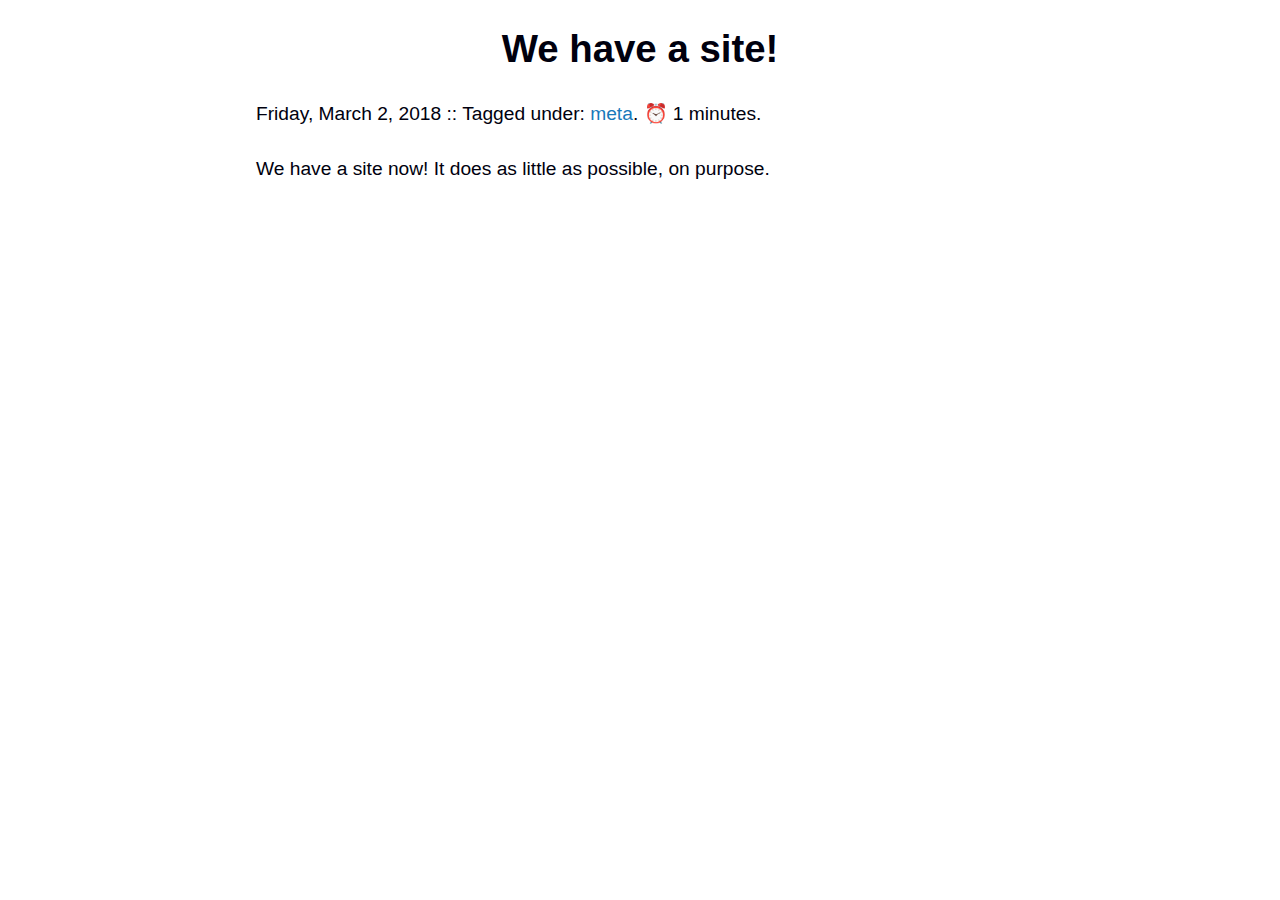
<file: 2018/03/we-have-a-site.html>
<!DOCTYPE html>
<html lang="en" prefix="og: http://ogp.me/ns#">
  <head>

    <!-- Global site tag (gtag.js) - Google Analytics -->
    <!-- <script async src="https://www.googletagmanager.com/gtag/js?id=UA-111495904-1"></script>
    <script>window.dataLayer=window.dataLayer||[];function gtag(){dataLayer.push(arguments);}gtag('js', new Date());gtag('config', 'UA-111495904-1');</script>
     -->
    <meta charset="utf-8">

    
    <title>We have a site!</title>
    <meta name="author" content="Stay Whimsical">
    <meta name="keywords" content="Pablo Meier, Stay Whimsicalmeta">
    
    <meta name="description" content="ＷＥＬＣＯＭＥ  ＴＯ  ＳＴＡＹ  ＷＨＩＭＳＩＣＡＬ">
    <meta property="og:description" content="ＷＥＬＣＯＭＥ  ＴＯ  ＳＴＡＹ  ＷＨＩＭＳＩＣＡＬ">

    <meta property="og:title" content="We have a site!">
    <meta property="og:image" content="https://stay-whimsical.com/img/static/pabloface.png">
    
    <meta property="og:url" content="https://stay-whimsical.com/2018/03/we-have-a-site.html">
    <link rel="canonical" href="https://stay-whimsical.com/2018/03/we-have-a-site.html">
    
    <meta property="og:type" content="article">
    <link ref="alternate" type="application/rss+xml" href="/feeds/all.atom.xml" title="RSS Feed">

    <meta name="label1" value="Read time" />
    <meta name="data1" value="1 min 🕑" />


    <meta name="viewport" content="width=device-width, initial-scale=1.0">
    <meta name="twitter:card" content="summary">

    <!--
    <meta name="twitter:creator" content="@SrPablo">

    <link rel="icon"      href="/favicon.ico?v=2">
    -->
    <link rel="stylesheet" type="text/css" href="/css/stay-whimsical.css">
  </head>
  <body>
    <div class="content">
      
      <article>
        <header>
          <h1>We have a site!</h1>
          <p>Friday, March 2, 2018 :: Tagged under: <a href="/tags/meta.html">meta</a>. ⏰ 1 minutes.</p>
          </header>
        <p>We have a site now! It does as little as possible, on purpose.</p>

        <footer>
        	<div id="nav-links">
        	  <ul>
        	  
        	  
        	  </ul>
        	</div>
        </footer>
      </article>

    </div>
  </body>
</html>
</file>
<file: css/stay-whimsical.css>
/* **************************************************************
 * This contains all the site-specific CSS.
 *
 * Much of this is Aped from the default Ghost theme, Casper, which
 * I'm using as a starting point given my vast ignorance. When you
 * don't know shit, copy someone who does!
 *
 * **************************************************************
 */

/* 
 * Start with Normalize.css
 *! normalize.css v7.0.0 | MIT License | github.com/necolas/normalize.css */

/* Document
 */

/**
 * 1. Correct the line height in all browsers.
 * 2. Prevent adjustments of font size after orientation changes in
 *    IE on Windows Phone and in iOS.
 */

html {
  line-height: 1.15; /* 1 */
  -ms-text-size-adjust: 100%; /* 2 */
  -webkit-text-size-adjust: 100%; /* 2 */
}

/* Sections
 */

/**
 * Remove the margin in all browsers (opinionated).
 */

body {
  margin: 0;
}

/**
 * Add the correct display in IE 9-.
 */

article,
aside,
footer,
header,
nav,
section {
  display: block;
}

/**
 * Correct the font size and margin on `h1` elements within `section` and
 * `article` contexts in Chrome, Firefox, and Safari.
 */

h1 {
  font-size: 2em;
  margin: 0.67em 0;
}

/* Grouping content
 */

/**
 * Add the correct display in IE 9-.
 * 1. Add the correct display in IE.
 */

figcaption,
figure,
main { /* 1 */
  display: block;
}

/**
 * Add the correct margin in IE 8.
 */

figure {
  margin: 1em 40px;
}

/**
 * 1. Add the correct box sizing in Firefox.
 * 2. Show the overflow in Edge and IE.
 */

hr {
  box-sizing: content-box; /* 1 */
  height: 0; /* 1 */
  overflow: visible; /* 2 */
}

/**
 * 1. Correct the inheritance and scaling of font size in all browsers.
 * 2. Correct the odd `em` font sizing in all browsers.
 */

pre {
  font-family: monospace, monospace; /* 1 */
  font-size: 1em; /* 2 */
}

/* Text-level semantics
 */

/**
 * 1. Remove the gray background on active links in IE 10.
 * 2. Remove gaps in links underline in iOS 8+ and Safari 8+.
 */

a {
  background-color: transparent; /* 1 */
  -webkit-text-decoration-skip: objects; /* 2 */
}

/**
 * 1. Remove the bottom border in Chrome 57- and Firefox 39-.
 * 2. Add the correct text decoration in Chrome, Edge, IE, Opera, and Safari.
 */

abbr[title] {
  border-bottom: none; /* 1 */
  text-decoration: underline; /* 2 */
  text-decoration: underline dotted; /* 2 */
}

/**
 * Prevent the duplicate application of `bolder` by the next rule in Safari 6.
 */

b,
strong {
  font-weight: inherit;
}

/**
 * Add the correct font weight in Chrome, Edge, and Safari.
 */

b,
strong {
  font-weight: bolder;
}

/**
 * 1. Correct the inheritance and scaling of font size in all browsers.
 * 2. Correct the odd `em` font sizing in all browsers.
 */

code,
kbd,
samp {
  font-family: monospace, monospace; /* 1 */
  font-size: 1em; /* 2 */
}

/**
 * Add the correct font style in Android 4.3-.
 */

dfn {
  font-style: italic;
}

/**
 * Add the correct background and color in IE 9-.
 */

mark {
  background-color: #ff0;
  color: #000;
}

/**
 * Add the correct font size in all browsers.
 */

small {
  font-size: 80%;
}

/**
 * Prevent `sub` and `sup` elements from affecting the line height in
 * all browsers.
 */

sub,
sup {
  font-size: 75%;
  line-height: 0;
  position: relative;
  vertical-align: baseline;
}

sub {
  bottom: -0.25em;
}

sup {
  top: -0.5em;
}

/* Embedded content
 */
/**
 * Add the correct display in IE 9-.
 */

audio,
video {
  display: inline-block;
}

/**
 * Add the correct display in iOS 4-7.
 */

audio:not([controls]) {
  display: none;
  height: 0;
}

/**
 * Remove the border on images inside links in IE 10-.
 */

img {
  border-style: none;
}

/**
 * Hide the overflow in IE.
 */

svg:not(:root) {
  overflow: hidden;
}

/* Forms */
/**
 * 1. Change the font styles in all browsers (opinionated).
 * 2. Remove the margin in Firefox and Safari.
 */

button,
input,
optgroup,
select,
textarea {
  font-family: sans-serif; /* 1 */
  font-size: 100%; /* 1 */
  line-height: 1.15; /* 1 */
  margin: 0; /* 2 */
}

/**
 * Show the overflow in IE.
 * 1. Show the overflow in Edge.
 */

button,
input { /* 1 */
  overflow: visible;
}

/**
 * Remove the inheritance of text transform in Edge, Firefox, and IE.
 * 1. Remove the inheritance of text transform in Firefox.
 */

button,
select { /* 1 */
  text-transform: none;
}

/**
 * 1. Prevent a WebKit bug where (2) destroys native `audio` and `video`
 *    controls in Android 4.
 * 2. Correct the inability to style clickable types in iOS and Safari.
 */

button,
html [type="button"], /* 1 */
[type="reset"],
[type="submit"] {
  -webkit-appearance: button; /* 2 */
}

/**
 * Remove the inner border and padding in Firefox.
 */

button::-moz-focus-inner,
[type="button"]::-moz-focus-inner,
[type="reset"]::-moz-focus-inner,
[type="submit"]::-moz-focus-inner {
  border-style: none;
  padding: 0;
}

/**
 * Restore the focus styles unset by the previous rule.
 */

button:-moz-focusring,
[type="button"]:-moz-focusring,
[type="reset"]:-moz-focusring,
[type="submit"]:-moz-focusring {
  outline: 1px dotted ButtonText;
}

/**
 * Correct the padding in Firefox.
 */

fieldset {
  padding: 0.35em 0.75em 0.625em;
}

/**
 * 1. Correct the text wrapping in Edge and IE.
 * 2. Correct the color inheritance from `fieldset` elements in IE.
 * 3. Remove the padding so developers are not caught out when they zero out
 *    `fieldset` elements in all browsers.
 */

legend {
  box-sizing: border-box; /* 1 */
  color: inherit; /* 2 */
  display: table; /* 1 */
  max-width: 100%; /* 1 */
  padding: 0; /* 3 */
  white-space: normal; /* 1 */
}

/**
 * 1. Add the correct display in IE 9-.
 * 2. Add the correct vertical alignment in Chrome, Firefox, and Opera.
 */

progress {
  display: inline-block; /* 1 */
  vertical-align: baseline; /* 2 */
}

/**
 * Remove the default vertical scrollbar in IE.
 */

textarea {
  overflow: auto;
}

/**
 * 1. Add the correct box sizing in IE 10-.
 * 2. Remove the padding in IE 10-.
 */

[type="checkbox"],
[type="radio"] {
  box-sizing: border-box; /* 1 */
  padding: 0; /* 2 */
}

/**
 * Correct the cursor style of increment and decrement buttons in Chrome.
 */

[type="number"]::-webkit-inner-spin-button,
[type="number"]::-webkit-outer-spin-button {
  height: auto;
}

/**
 * 1. Correct the odd appearance in Chrome and Safari.
 * 2. Correct the outline style in Safari.
 */

[type="search"] {
  -webkit-appearance: textfield; /* 1 */
  outline-offset: -2px; /* 2 */
}

/**
 * Remove the inner padding and cancel buttons in Chrome and Safari on macOS.
 */

[type="search"]::-webkit-search-cancel-button,
[type="search"]::-webkit-search-decoration {
  -webkit-appearance: none;
}

/**
 * 1. Correct the inability to style clickable types in iOS and Safari.
 * 2. Change font properties to `inherit` in Safari.
 */

::-webkit-file-upload-button {
  -webkit-appearance: button; /* 1 */
  font: inherit; /* 2 */
}

/* Interactive */
/*
 * Add the correct display in IE 9-.
 * 1. Add the correct display in Edge, IE, and Firefox.
 */

details, /* 1 */
menu {
  display: block;
}

/*
 * Add the correct display in all browsers.
 */
summary {
  display: list-item;
}

/* Scripting
/**
 * Add the correct display in IE 9-.
 */

canvas {
  display: inline-block;
}

/**
 * Add the correct display in IE.
 */

template {
  display: none;
}

/* Hidden
/**
 * Add the correct display in IE 10-.
 */

[hidden] {
  display: none;
}

/* ========================================================================== */
/**
 * Toplevel page
 */

body * + * {
  margin-top: 1.5rem;
}

body {
  margin: 1em auto;
  max-width: 40em;
  padding: 0 .62em;
  font: 1.2em/1.62 sans-serif;
  color: #00000e;
}

h1,h2,h3 {
  line-height:1.2;
}

h1,h2,h3 {
  text-align: center;
}

a {
  text-decoration: none;
  color: #1779ba;
}
a:visited { color: #164dba; }

a:hover {
  text-decoration: underline;
  cursor: pointer;
}

@media print{
  body{
    max-width:none
  }
}

/* Ensure pagination on "newest posts" is minimal */
#newest-posts footer ul {
  padding-left: 0;
  list-style-type: none;
  text-align: center;
}

#newest-posts footer ul li {
  display: none;
}

#newest-posts footer ul .active, #newest-posts footer ul > li:first-child, #newest-posts footer ul > li:last-child {
  display: inline;
}

#newest-posts footer ul .disabled {
  display: none;
}


/*                                                   Nice blockquotes     */
blockquote {
  background: #f9f9f9;
  border-left: 8px solid #ccc;
  margin: 1.5em 10px;
  padding: 0.5em 10px;
}
blockquote p {
  display: inline;
}

.caption-img-block img {
  max-width: 95%;
  display: block;
  margin: 15px auto;
}


/*                                                   Profile cards */

.profile-card img {
  display: block;
  max-width: 250px;
  margin: 20px auto;
}

.profile-card .card-name {
  font-weight: bold;
  text-align: center;
}
</file>
